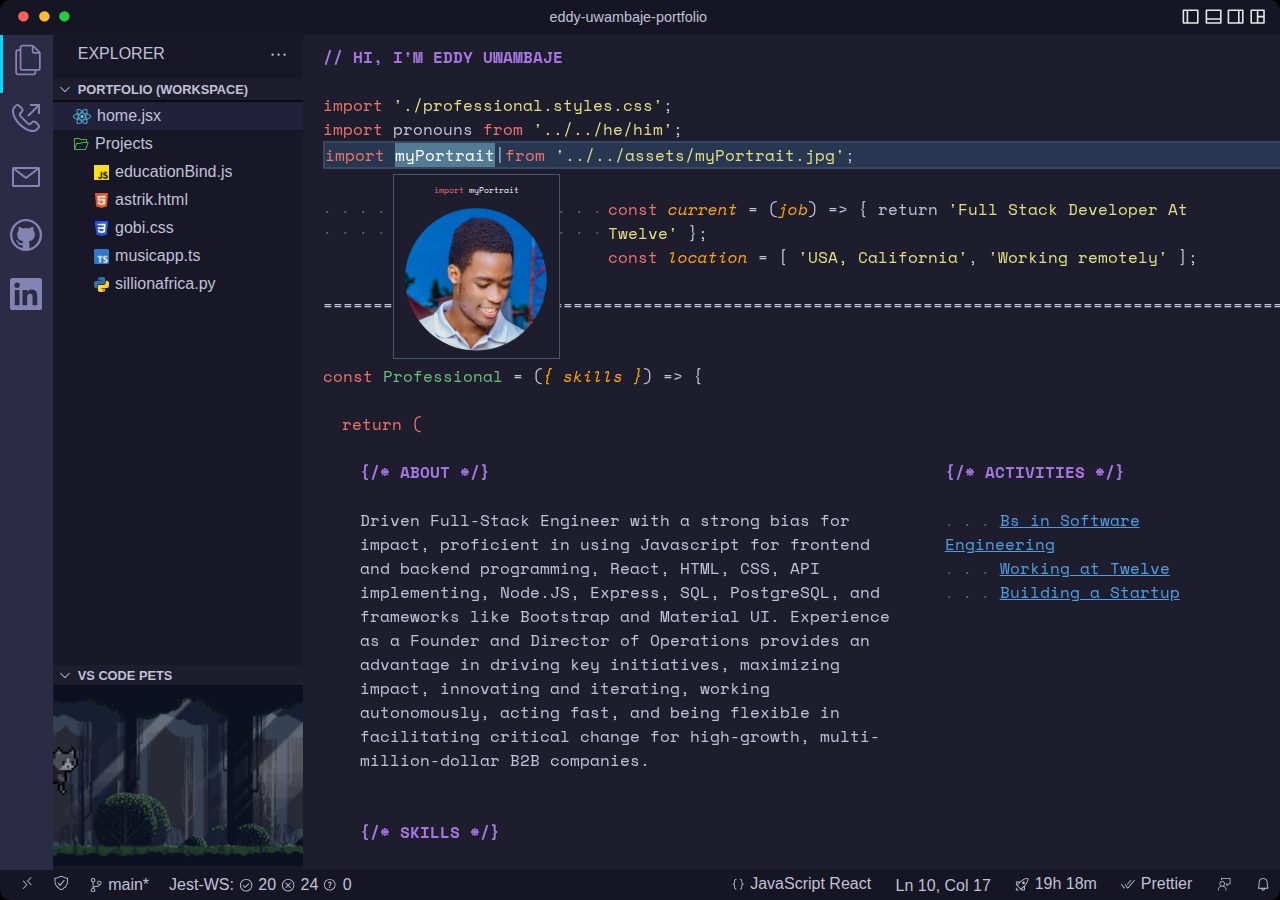
<file: index.html>
<!DOCTYPE html>
<html lang="en">

<head>
  <!-- Metadata for the HTML document -->
  <meta charset="utf-8"> <!-- Sets the character encoding to UTF-8 -->
  <link rel="icon" href="./static/images/favicon.ico"> <!-- Links to the favicon that appears in the browser tab -->
  <meta name="viewport" content="width=device-width,initial-scale=1"> <!-- Sets the viewport for responsive design -->
  <meta name="theme-color" content="#000000"> <!-- Sets the theme color for the browser -->

  <!-- Title of the webpage, displayed in the browser tab -->
  <title>Eddy UWAMBAJE</title>

  <!-- Link to external stylesheet for custom styles -->
  <link href="./static/css/styles.css" rel="stylesheet">
</head>

<body>
  <!-- Root container where the React app will render -->
  <div id="root">
    <!-- Simulated browser window UI -->
    <div class="browser">
      <div class="browser-window">
        <!-- Header section of the simulated browser window -->
        <div class="browser-options">
          <!-- Close button -->
        <span class="close-button"><svg stroke="currentColor" fill="currentColor"
            stroke-width="0" viewBox="0 0 16 16" height="1em" width="1em" xmlns="http://www.w3.org/2000/svg">
            <path
              d="M8 4c.367 0 .721.048 1.063.145a3.943 3.943 0 0 1 1.762 1.031 3.944 3.944 0 0 1 1.03 1.762c.097.34.145.695.145 1.062 0 .367-.048.721-.145 1.063a3.94 3.94 0 0 1-1.03 1.765 4.017 4.017 0 0 1-1.762 1.031C8.72 11.953 8.367 12 8 12s-.721-.047-1.063-.14a4.056 4.056 0 0 1-1.765-1.032A4.055 4.055 0 0 1 4.14 9.062 3.992 3.992 0 0 1 4 8c0-.367.047-.721.14-1.063a4.02 4.02 0 0 1 .407-.953A4.089 4.089 0 0 1 5.98 4.546a3.94 3.94 0 0 1 .957-.401A3.89 3.89 0 0 1 8 4z">
            </path>
          </svg></span><span class="minimize-button"><svg stroke="currentColor" fill="currentColor" stroke-width="0"
            viewBox="0 0 16 16" height="1em" width="1em" xmlns="http://www.w3.org/2000/svg">
            <path
              d="M8 4c.367 0 .721.048 1.063.145a3.943 3.943 0 0 1 1.762 1.031 3.944 3.944 0 0 1 1.03 1.762c.097.34.145.695.145 1.062 0 .367-.048.721-.145 1.063a3.94 3.94 0 0 1-1.03 1.765 4.017 4.017 0 0 1-1.762 1.031C8.72 11.953 8.367 12 8 12s-.721-.047-1.063-.14a4.056 4.056 0 0 1-1.765-1.032A4.055 4.055 0 0 1 4.14 9.062 3.992 3.992 0 0 1 4 8c0-.367.047-.721.14-1.063a4.02 4.02 0 0 1 .407-.953A4.089 4.089 0 0 1 5.98 4.546a3.94 3.94 0 0 1 .957-.401A3.89 3.89 0 0 1 8 4z">
            </path>
          </svg></span><span class="maximize-button"><svg stroke="currentColor" fill="currentColor" stroke-width="0"
            viewBox="0 0 16 16" height="1em" width="1em" xmlns="http://www.w3.org/2000/svg">
            <path
              d="M8 4c.367 0 .721.048 1.063.145a3.943 3.943 0 0 1 1.762 1.031 3.944 3.944 0 0 1 1.03 1.762c.097.34.145.695.145 1.062 0 .367-.048.721-.145 1.063a3.94 3.94 0 0 1-1.03 1.765 4.017 4.017 0 0 1-1.762 1.031C8.72 11.953 8.367 12 8 12s-.721-.047-1.063-.14a4.056 4.056 0 0 1-1.765-1.032A4.055 4.055 0 0 1 4.14 9.062 3.992 3.992 0 0 1 4 8c0-.367.047-.721.14-1.063a4.02 4.02 0 0 1 .407-.953A4.089 4.089 0 0 1 5.98 4.546a3.94 3.94 0 0 1 .957-.401A3.89 3.89 0 0 1 8 4z">
            </path>
          </svg></span></div>
      <!-- File name and links for navigation -->
      <div class="file-name"><a href="./">eddy-uwambaje-portfolio </a></div>

      <!-- Browser menu with links to different sections of the portfolio -->
      <div class="file-name-menu"><a aria-current="page" class="active" href="./">
          <div class="browser-menu"><span class="purple"> <img src="./static/images/html.png" height="15px"
                width="15px" /></span>
            <p class="linkActive">home.html</p>
          </div>
        </a><a class="" href="./projects.html">
          <div class="browser-menu"><span class="green"><svg stroke="currentColor" fill="currentColor" stroke-width="0"
                viewBox="0 0 16 16" height="1em" width="1em" xmlns="http://www.w3.org/2000/svg">
                <path
                  d="M1.5 14h11l.48-.37 2.63-7-.48-.63H14V3.5l-.5-.5H7.71l-.86-.85L6.5 2h-5l-.5.5v11l.5.5zM2 3h4.29l.86.85.35.15H13v2H8.5l-.35.15-.86.85H3.5l-.47.34-1 3.08L2 3zm10.13 10H2.19l1.67-5H7.5l.35-.15.86-.85h5.79l-2.37 6z">
                </path>
              </svg></span>
            <p>Projects</p>
          </div>
        </a></div>
      <div class="panel-options"><span class="panel-icon"><svg stroke="currentColor" fill="currentColor"
            stroke-width="0" viewBox="0 0 24 24" height="1em" width="1em" xmlns="http://www.w3.org/2000/svg">
            <g>
              <path fill="none" d="M0 0h24v24H0z"></path>
              <path fill-rule="nonzero"
                d="M21 3a1 1 0 0 1 1 1v16a1 1 0 0 1-1 1H3a1 1 0 0 1-1-1V4a1 1 0 0 1 1-1h18zM7 5H4v14h3V5zm13 0H9v14h11V5z">
              </path>
            </g>
          </svg></span><span class="panel-icon"><svg stroke="currentColor" fill="currentColor" stroke-width="0"
            viewBox="0 0 24 24" height="1em" width="1em" xmlns="http://www.w3.org/2000/svg">
            <g>
              <path fill="none" d="M0 0h24v24H0z"></path>
              <path fill-rule="nonzero"
                d="M21 3a1 1 0 0 1 1 1v16a1 1 0 0 1-1 1H3a1 1 0 0 1-1-1V4a1 1 0 0 1 1-1h18zM4 16v3h16v-3H4zm0-2h16V5H4v9z">
              </path>
            </g>
          </svg></span><span class="panel-icon"><svg stroke="currentColor" fill="currentColor" stroke-width="0"
            viewBox="0 0 24 24" height="1em" width="1em" xmlns="http://www.w3.org/2000/svg">
            <g>
              <path fill="none" d="M0 0h24v24H0z"></path>
              <path fill-rule="nonzero"
                d="M21 3a1 1 0 0 1 1 1v16a1 1 0 0 1-1 1H3a1 1 0 0 1-1-1V4a1 1 0 0 1 1-1h18zm-6 2H4v14h11V5zm5 0h-3v14h3V5z">
              </path>
            </g>
          </svg></span><span class="panel-icon"><svg stroke="currentColor" fill="currentColor" stroke-width="0"
            viewBox="0 0 24 24" height="1em" width="1em" xmlns="http://www.w3.org/2000/svg">
            <g>
              <path fill="none" d="M0 0h24v24H0z"></path>
              <path fill-rule="nonzero"
                d="M21 20a1 1 0 0 1-1 1H4a1 1 0 0 1-1-1V4a1 1 0 0 1 1-1h16a1 1 0 0 1 1 1v16zM11 5H5v14h6V5zm8 8h-6v6h6v-6zm0-8h-6v6h6V5z">
              </path>
            </g>
          </svg></span></div>
    </div>
    <!-- Main content area (projects, info, etc.) -->
    <div class="app">
      <div class="iconbar">
        <a href="./static/resume.pdf" class="icon-button" style="border-left: 3px solid #00d8ff" download>
          <span>
            <svg stroke="currentColor" fill="currentColor" stroke-width="0" viewBox="0 0 16 16" height="1em"
              width="1em">
              <path
                d="M13.968 3.76l-2.976-2.96c-0.256-0.256-0.576-0.385-0.928-0.385l-4.895-0.016c0 0 0 0 0 0-0.352 0-0.689 0.144-0.944 0.385-0.239 0.256-0.385 0.592-0.385 0.944v0.88h-0.88c-0.352 0-0.688 0.144-0.944 0.385s-0.385 0.576-0.385 0.944v10.352c0 0.736 0.592 1.327 1.327 1.327h7.872c0.736 0 1.327-0.592 1.327-1.327v-0.88h0.88c0.736 0 1.327-0.592 1.327-1.327v-7.377c-0.016-0.352-0.144-0.689-0.399-0.944zM10.752 1.76l2.24 2.24h-2.016c-0.112 0-0.225-0.096-0.225-0.224v-2.016zM11.296 14.272c0 0.256-0.208 0.464-0.464 0.464h-7.856c-0.256 0-0.464-0.208-0.464-0.464v-10.352c0-0.128 0.048-0.239 0.144-0.32 0.081-0.096 0.208-0.144 0.32-0.144h0.88v8.608c0 0.736 0.592 1.327 1.327 1.327h6.129v0.88zM13.040 12.544h-7.872c-0.256 0-0.464-0.208-0.464-0.464v-10.352c0-0.128 0.048-0.239 0.144-0.336 0.079-0.081 0.208-0.128 0.32-0.128 0 0 0 0 0 0l4.72 0.016v2.528c0 0.592 0.48 1.072 1.072 1.072h2.528v7.2c0.016 0.256-0.192 0.464-0.448 0.464z">
              </path>
            </svg>
          </span>
        </a>
        <a href="tel:+250785850860" target="_blank" rel="noreferrer" class="icon-button">
          <span>
            <svg stroke="currentColor" fill="currentColor" stroke-width="0" viewBox="0 0 16 16" height="1em" width="1em"
              xmlns="http://www.w3.org/2000/svg">
              <path
                d="M8.648 6.648L13.29 2H10V1h5v5h-1V2.71L9.352 7.353l-.704-.704zm3.305 2.563a1.567 1.567 0 0 1 1.102.453c.11.11.232.224.367.344l.43.383c.15.135.291.276.421.421.13.146.253.295.368.446.114.15.2.312.257.484.058.172.092.344.102.516a1.568 1.568 0 0 1-.453 1.101c-.266.266-.505.5-.719.704a4.006 4.006 0 0 1-.664.515c-.23.14-.487.245-.773.313a4.696 4.696 0 0 1-1.008.109 6.157 6.157 0 0 1-1.75-.266A9.819 9.819 0 0 1 7.843 14a12.445 12.445 0 0 1-1.741-1.117 15.329 15.329 0 0 1-1.61-1.414c-.505-.51-.974-1.05-1.406-1.617a11.64 11.64 0 0 1-1.102-1.735 10.38 10.38 0 0 1-.718-1.773A6.005 6.005 0 0 1 1 4.625c0-.396.034-.734.102-1.016a2.63 2.63 0 0 1 .312-.765c.14-.23.313-.45.516-.664.203-.214.44-.456.71-.727A1.567 1.567 0 0 1 3.743 1c.26 0 .51.07.75.21.24.142.472.313.696.517.223.203.43.416.617.64.187.224.364.417.53.578a1.567 1.567 0 0 1 .453 1.102 1.4 1.4 0 0 1-.1.547 1.824 1.824 0 0 1-.25.43 2.983 2.983 0 0 1-.329.351c-.12.11-.229.214-.328.313a3.128 3.128 0 0 0-.258.289.46.46 0 0 0-.101.312c0 .063.047.162.14.297a5.3 5.3 0 0 0 .391.484 24.386 24.386 0 0 0 1.211 1.266c.234.23.461.45.68.664.218.214.43.417.633.61.203.192.375.356.515.492.14.135.25.24.328.312a.534.534 0 0 0 .696.063c.093-.068.19-.152.289-.25.099-.1.2-.209.304-.329.104-.12.224-.229.36-.328.135-.099.278-.185.43-.258a1.21 1.21 0 0 1 .554-.101zM11.383 14c.318 0 .583-.029.797-.086a1.93 1.93 0 0 0 .586-.266c.177-.12.343-.26.5-.421.156-.162.346-.352.57-.57.11-.11.164-.24.164-.391 0-.068-.042-.164-.125-.29a6.122 6.122 0 0 0-.313-.421 5.01 5.01 0 0 0-.43-.47c-.16-.155-.317-.299-.468-.429a4.322 4.322 0 0 0-.414-.32c-.125-.083-.224-.125-.297-.125a.545.545 0 0 0-.312.101 1.801 1.801 0 0 0-.29.25c-.093.1-.195.209-.304.329-.11.12-.23.229-.36.328-.13.099-.273.185-.43.258a1.208 1.208 0 0 1-.546.101 1.527 1.527 0 0 1-1.102-.46L4.883 7.39a1.537 1.537 0 0 1-.336-.5 1.655 1.655 0 0 1-.125-.602c0-.203.034-.383.101-.539.068-.156.151-.302.25-.438.1-.135.209-.252.329-.351.12-.099.229-.203.328-.313.099-.109.185-.205.258-.289a.429.429 0 0 0 .101-.312c0-.068-.042-.164-.125-.29a5.085 5.085 0 0 0-.312-.413 6.791 6.791 0 0 0-.43-.469 6.787 6.787 0 0 0-.469-.43 5.674 5.674 0 0 0-.422-.32c-.13-.089-.226-.13-.289-.125a.542.542 0 0 0-.398.164 65.24 65.24 0 0 1-.57.563 3.073 3.073 0 0 0-.422.5 1.9 1.9 0 0 0-.258.586A3.377 3.377 0 0 0 2 4.601c0 .5.08 1.015.242 1.546a9.12 9.12 0 0 0 .672 1.61c.287.541.63 1.068 1.031 1.578.401.51.831.997 1.29 1.46a13.205 13.205 0 0 0 3.046 2.298 8.37 8.37 0 0 0 1.586.664 5.526 5.526 0 0 0 1.516.242z">
              </path>
            </svg>
          </span>
        </a>
        <a href="mailto:uwambajeddy@gmail.com?subject=Portfolio%20Contact&amp;body=Write%20your%20message%20here%20%3A)"
          target="_blank" rel="noreferrer" class="icon-button"><span><svg stroke="currentColor" fill="currentColor"
              stroke-width="0" viewBox="0 0 16 16" height="1em" width="1em" xmlns="http://www.w3.org/2000/svg">
              <path fill-rule="evenodd" clip-rule="evenodd"
                d="M1 3.5l.5-.5h13l.5.5v9l-.5.5h-13l-.5-.5v-9zm1 1.035V12h12V4.536L8.31 8.9H7.7L2 4.535zM13.03 4H2.97L8 7.869 13.03 4z">
              </path>
            </svg></span></a><a href="https://github.com/uwambajeddy" target="_blank" rel="noreferrer"
          class="icon-button"><span><svg stroke="currentColor" fill="currentColor" stroke-width="0" viewBox="0 0 24 24"
              height="1em" width="1em" xmlns="http://www.w3.org/2000/svg">
              <path
                d="M12 0a12 12 0 1 0 0 24 12 12 0 0 0 0-24zm3.163 21.783h-.093a.513.513 0 0 1-.382-.14.513.513 0 0 1-.14-.372v-1.406c.006-.467.01-.94.01-1.416a3.693 3.693 0 0 0-.151-1.028 1.832 1.832 0 0 0-.542-.875 8.014 8.014 0 0 0 2.038-.471 4.051 4.051 0 0 0 1.466-.964c.407-.427.71-.943.885-1.506a6.77 6.77 0 0 0 .3-2.13 4.138 4.138 0 0 0-.26-1.476 3.892 3.892 0 0 0-.795-1.284 2.81 2.81 0 0 0 .162-.582c.033-.2.05-.402.05-.604 0-.26-.03-.52-.09-.773a5.309 5.309 0 0 0-.221-.763.293.293 0 0 0-.111-.02h-.11c-.23.002-.456.04-.674.111a5.34 5.34 0 0 0-.703.26 6.503 6.503 0 0 0-.661.343c-.215.127-.405.249-.573.362a9.578 9.578 0 0 0-5.143 0 13.507 13.507 0 0 0-.572-.362 6.022 6.022 0 0 0-.672-.342 4.516 4.516 0 0 0-.705-.261 2.203 2.203 0 0 0-.662-.111h-.11a.29.29 0 0 0-.11.02 5.844 5.844 0 0 0-.23.763c-.054.254-.08.513-.081.773 0 .202.017.404.051.604.033.199.086.394.16.582A3.888 3.888 0 0 0 5.702 10a4.142 4.142 0 0 0-.263 1.476 6.871 6.871 0 0 0 .292 2.12c.181.563.483 1.08.884 1.516.415.422.915.75 1.466.964.653.25 1.337.41 2.033.476a1.828 1.828 0 0 0-.452.633 2.99 2.99 0 0 0-.2.744 2.754 2.754 0 0 1-1.175.27 1.788 1.788 0 0 1-1.065-.3 2.904 2.904 0 0 1-.752-.824 3.1 3.1 0 0 0-.292-.382 2.693 2.693 0 0 0-.372-.343 1.841 1.841 0 0 0-.432-.24 1.2 1.2 0 0 0-.481-.101c-.04.001-.08.005-.12.01a.649.649 0 0 0-.162.02.408.408 0 0 0-.13.06.116.116 0 0 0-.06.1.33.33 0 0 0 .14.242c.093.074.17.131.232.171l.03.021c.133.103.261.214.382.333.112.098.213.209.3.33.09.119.168.246.231.381.073.134.15.288.231.463.188.474.522.875.954 1.145.453.243.961.364 1.476.351.174 0 .349-.01.522-.03.172-.028.343-.057.515-.091v1.743a.5.5 0 0 1-.533.521h-.062a10.286 10.286 0 1 1 6.324 0v.005z">
              </path>
            </svg></span></a><a href="https://www.linkedin.com/in/eddy-uwambaje-920a27228/" target="_blank"
          rel="noreferrer" class="icon-button"><span class="si"><svg stroke="currentColor" fill="currentColor"
              stroke-width="0" role="img" viewBox="0 0 24 24" height="1em" width="1em"
              xmlns="http://www.w3.org/2000/svg">
              <title></title>
              <path
                d="M20.447 20.452h-3.554v-5.569c0-1.328-.027-3.037-1.852-3.037-1.853 0-2.136 1.445-2.136 2.939v5.667H9.351V9h3.414v1.561h.046c.477-.9 1.637-1.85 3.37-1.85 3.601 0 4.267 2.37 4.267 5.455v6.286zM5.337 7.433c-1.144 0-2.063-.926-2.063-2.065 0-1.138.92-2.063 2.063-2.063 1.14 0 2.064.925 2.064 2.063 0 1.139-.925 2.065-2.064 2.065zm1.782 13.019H3.555V9h3.564v11.452zM22.225 0H1.771C.792 0 0 .774 0 1.729v20.542C0 23.227.792 24 1.771 24h20.451C23.2 24 24 23.227 24 22.271V1.729C24 .774 23.2 0 22.222 0h.003z">
              </path>
            </svg></span></a><a class="icon-button menu"><span><svg stroke="currentColor" fill="currentColor"
              stroke-width="0" viewBox="0 0 16 16" height="1em" width="1em" xmlns="http://www.w3.org/2000/svg">
              <path d="M16 5H0V4h16v1zm0 8H0v-1h16v1zm0-4.008H0V8h16v.992z"></path>
            </svg></span></a></div>
      <div class="icon-bar-navigation">
        <div class="show-menu"><a class="linkActive" href="./"><button>/* HOME */</button></a><a aria-current="page" 
            href="./projects.html"><button c>/* PROJECTS */</button></a></div>
      </div>
      <!-- Explorer section simulating a file explorer (like in VS Code) -->
      <div class="explorer">
        <div class="header">
          <p>EXPLORER</p><span><svg stroke="currentColor" fill="currentColor" stroke-width="0" viewBox="0 0 16 16"
              height="1em" width="1em" xmlns="http://www.w3.org/2000/svg">
              <path
                d="M4 8a1 1 0 1 1-2 0 1 1 0 0 1 2 0zm5 0a1 1 0 1 1-2 0 1 1 0 0 1 2 0zm5 0a1 1 0 1 1-2 0 1 1 0 0 1 2 0z">
              </path>
            </svg></span>
        </div>
        <!-- Files section listing different files and projects -->
        <div class="files">
          <div class="top">
            <div class="divider shadow"><span><svg stroke="currentColor" fill="currentColor" stroke-width="0"
                  viewBox="0 0 16 16" height="1em" width="1em" xmlns="http://www.w3.org/2000/svg">
                  <path fill-rule="evenodd" clip-rule="evenodd"
                    d="M7.976 10.072l4.357-4.357.62.618L8.284 11h-.618L3 6.333l.619-.618 4.357 4.357z"></path>
                </svg></span>
              <p>PORTFOLIO (WORKSPACE)</p>
            </div>
            <div data-simplebar="init" class="links">
              <div class="simplebar-wrapper" style="margin: 0px;">
                <div class="simplebar-height-auto-observer-wrapper">
                  <div class="simplebar-height-auto-observer"></div>
                </div>
                <div class="simplebar-mask">
                  <div class="simplebar-offset" style="right: 0px; bottom: 0px;">
                    <div class="simplebar-content-wrapper" tabindex="0" role="region" aria-label="scrollable content"
                      style="height: 100%; overflow: hidden;">
                      <div class="simplebar-content" style="padding: 0px;"><a aria-current="page" class="active"
                          href="./">
                          <div class="folder home linkActive">
                            <span class="purple"><img src="./static/images/jsx.png" height="15px" width="18px" /></span>
                            <p>home.jsx</p>
                          </div>
                        </a><a class="" href="./projects.html">
                          <div class="folder"><span class="green"><svg stroke="currentColor" fill="currentColor"
                                stroke-width="0" viewBox="0 0 16 16" height="1em" width="1em"
                                xmlns="http://www.w3.org/2000/svg">
                                <path
                                  d="M1.5 14h11l.48-.37 2.63-7-.48-.63H14V3.5l-.5-.5H7.71l-.86-.85L6.5 2h-5l-.5.5v11l.5.5zM2 3h4.29l.86.85.35.15H13v2H8.5l-.35.15-.86.85H3.5l-.47.34-1 3.08L2 3zm10.13 10H2.19l1.67-5H7.5l.35-.15.86-.85h5.79l-2.37 6z">
                                </path>
                              </svg></span>
                            <p>Projects</p>
                          </div>
                        </a>
                        <div class="projects">
                          <a class="" href="./projects.html#ebind">
                            <div class="folder">
                              <span class="purple"><img src="./static/images/js.png" height="15px"
                                  width="15px" /></span>
                              </svg></span>
                              <p>educationBind.js</p>
                            </div>
                          </a>
                          <a class="" href="./projects.html#astrik">
                            <div class="folder"><span class="purple"><img src="./static/images/html.png" height="15px"
                                  width="15px" /></span>
                              </svg></span>
                              <p>astrik.html</p>
                            </div>
                          </a>
                          <a class="" href="./projects.html#gobi">
                            <div class="folder"><span class="purple"><img src="./static/images/css.png" height="15px"
                                  width="15px" /></span>
                              </svg></span>
                              <p>gobi.css</p>
                            </div>
                          </a>
                          <a class="" href="./projects.html#music">
                            <div class="folder"><span class="purple"><img src="./static/images/ts.png" height="15px"
                                  width="15px" /></span>
                              </svg></span>
                              <p>musicapp.ts</p>
                            </div>
                          </a>
                          <a class="" href="./projects.html#sillion">
                            <div class="folder"><span class="purple"><img src="./static/images/py.png" height="15px"
                                  width="15px" /></span>
                              </svg></span>
                              <p>sillionafrica.py</p>
                            </div>
                          </a>
                        </div>
                      </div>
                    </div>
                  </div>
                </div>
                <div class="simplebar-placeholder" style="width: 250px; height: 479px;"></div>
              </div>
              <div class="simplebar-track simplebar-horizontal" style="visibility: hidden;">
                <div class="simplebar-scrollbar" style="width: 0px; display: none;"></div>
              </div>
              <div class="simplebar-track simplebar-vertical" style="visibility: hidden;">
                <div class="simplebar-scrollbar" style="height: 0px; display: none;"></div>
              </div>
            </div>
          </div>
          <div class="bottom"><a href="https://marketplace.visualstudio.com/items?itemName=tonybaloney.vscode-pets"
              target="_blank" rel="noreferrer">
              <div class="divider"><span><svg stroke="currentColor" fill="currentColor" stroke-width="0"
                    viewBox="0 0 16 16" height="1em" width="1em" xmlns="http://www.w3.org/2000/svg">
                    <path fill-rule="evenodd" clip-rule="evenodd"
                      d="M7.976 10.072l4.357-4.357.62.618L8.284 11h-.618L3 6.333l.619-.618 4.357 4.357z"></path>
                  </svg></span>
                <p>VS CODE PETS</p>
              </div>
            </a><a href="https://marketplace.visualstudio.com/items?itemName=tonybaloney.vscode-pets" target="_blank"
              rel="noreferrer"><img src="./static/images/vspets.png"
                alt="Screenshot of a VSCodePets cat climbing in a forest"></a></div>
        </div>
      </div>
      <div data-simplebar="init" class="about-container simplebar-scrollable-y">
        <div class="simplebar-wrapper" style="margin: -10.2188px -20.4531px;">
          <div class="simplebar-height-auto-observer-wrapper">
            <div class="simplebar-height-auto-observer"></div>
          </div>
          <div class="simplebar-mask">
            <div class="simplebar-offset" style="right: 0px; bottom: 0px;">
              <div class="simplebar-content-wrapper" tabindex="0" role="region" aria-label="scrollable content"
                style="height: 100%; overflow: hidden scroll;">
                <div class="simplebar-content" style="padding: 10.2188px 20.4531px;">
                  <p class="comment intro">// HI, I'M EDDY UWAMBAJE</p><br>
                  <p><span class="code">import</span> <span class="style">'./professional.styles.css'</span>;</p>
                  <p><span class="code">import</span> pronouns <span class="code">from</span> <span
                      class="style">'../../he/him'</span>;</p>
                  <p class="active-line"><span class="code">import</span> <mark class="highlight">myPortrait</mark><span
                      class="blinking-cursor">|</span><span class="code">from</span> <span
                      class="style">'../../assets/myPortrait.jpg'</span>;</p>
                  <div class="position-container">
                    <div class="code-popup">
                      <p class="portrait-message"><span class="code">import</span> myPortrait</p><img
                        src="./static/images/headshot.png" alt="Headshot" class="img-popup">
                    </div>
                    <div class="background-container">
                      <div class="background-text-container">
                        <div class="background-text left">
                          <div class="back-symbols dots">. . . . . . . . . . . . . . . . . . . . . . . . . . . . . . . .
                            . . . . . .
                            . .</div>
                          <div class="back-symbols dots">. . . . . . . . . . . . . . . . . . . . . . . . . . . . . . . .
                            . . . . . .
                            . .</div>
                        </div>
                        <div class="background-text">
                          <p class="code-message"><span class="code">const</span> <span class="variable">current</span>
                            = (<span class="variable">job</span>) =&gt; { return <span class="style">'Full Stack
                              Developer At Twelve'</span> };</p>
                          <p class="code-message"><span class="code">const</span> <span class="variable">location</span>
                            = [ <span class="style">'USA, California'</span>, <span class="style">'Working
                              remotely'</span> ];</p>
                        </div>
                      </div>
                      <div class="back-symbols">
                        ==========================================================================================================================================================================================================
                      </div>
                    </div>
                  </div>
                  <p><span class="code">const</span> <span class="identifier">Professional</span> = (<span
                      class="variable">{
                      skills }</span>) =&gt; {</p><br>
                  <div class="nested">
                    <p><span class="code">return (</span></p><br>
                    <div class="nested">
                      <div class="about-activities-container">
                        <div class="about-activities-left">
                          <h1 class="comment">{/* ABOUT */}</h1><br>
                          <p>Driven Full-Stack Engineer with a strong bias for impact, proficient in using Javascript
                            for frontend
                            and backend programming, React, HTML, CSS, API implementing, Node.JS, Express, SQL,
                            PostgreSQL, and
                            frameworks like Bootstrap and Material UI. Experience as a Founder and Director of
                            Operations provides an
                            advantage in driving key initiatives, maximizing impact, innovating and iterating, working
                            autonomously,
                            acting fast, and being flexible in facilitating critical change for high-growth,
                            multi-million-dollar B2B
                            companies.</p>
                        </div>
                        <div class="about-activities">
                          <h1 class="comment">{/* ACTIVITIES */}</h1><br>
                          <p><span class="background dots">. . .</span> <span class="link"><a
                                href="https://www.alueducation.com" target="_blank" rel="noreferrer">Bs in Software
                                Engineering</a></span></p>

                          <p><span class="background dots">. . .</span> <span class="link"><a
                                href="https://www.usetwelve.com" target="_blank" rel="noreferrer">Working at
                                Twelve</a></span>
                          </p>
                          <p><span class="background dots">. . .</span> <span class="link"><a href="http://www.gobi.rw"
                                target="_blank" rel="noreferrer">Building a Startup</a></span></p>
                        </div>
                      </div><br><br>
                      <h1 class="comment">{/* SKILLS */}</h1><br>
                      <p>{</p><br>
                      <div class="nested skills">
                        <p><span class="code">frontend</span>: [<br>
                          <div class="nested">HTML, CSS, Sass, Styled Components, Javascript, React, Redux, jQuery</div>
                          ];<br>
                        </p><br>
                        <p><span class="code">backend</span>: [<br>
                          <div class="nested">Node.js, Express, RESTful APIs, SQL, PostgreSQL</div>];<br>
                        </p><br>
                        <p><span class="code">tools</span>: [<br>
                          <div class="nested">Mocha, Chai, Jest, Knex, Git, GitHub, Heroku, Vercel, Netlify, Firebase,
                            Node Package
                            Manager, Yarn, Visual Studio Code, Figma, Photoshop, Atlassian (Confluence, Jira,
                            Trello),, Slack</div>];<br>
                        </p><br>
                        <p><span class="code">additionalSkills</span>: [<br>
                          <div class="nested">Project and Product Management,
                            and
                            Integrations, Product Analytics, User
                            Feedback
                            Collection and Analysis, Design Systems, UI and UX Design, Roadmap Planning, Customer and
                            Community
                            Support, and Open Source Contributions.</div>];<br>
                        </p><br>
                      </div>
                      <p>}</p><br>
                    </div>
                    <p><span class="code">)</span></p><br>
                  </div>
                  <p>}</p><br>
                  <p><span class="code">export default</span> <span class="identifier">Professional;</span></p>
                </div>
              </div>
            </div>
          </div>
          <div class="simplebar-placeholder" style="width: 724px; height: 1850px;"></div>
        </div>
        <div class="simplebar-track simplebar-horizontal" style="visibility: hidden;">
          <div class="simplebar-scrollbar" style="width: 0px; display: none;"></div>
        </div>
        <div class="simplebar-track simplebar-vertical" style="visibility: visible;">
          <div class="simplebar-scrollbar"
            style="height: 450px; transform: translate3d(0px, 0px, 0px); display: block;">
          </div>
        </div> <!-- Closing project preview container -->
      </div>
    </div><!-- End of explorer section -->

    <!-- Status bar section -->
    <div class="status-bar">
      <div class="status-left">
        <div class="block"><span><svg stroke="currentColor" fill="currentColor" stroke-width="0" viewBox="0 0 16 16"
              height="1em" width="1em" xmlns="http://www.w3.org/2000/svg">
              <path fill-rule="evenodd" clip-rule="evenodd"
                d="M12.904 9.57L8.928 5.596l3.976-3.976-.619-.62L8 5.286v.619l4.285 4.285.62-.618zM3 5.62l4.072 4.07L3 13.763l.619.618L8 10v-.619L3.619 5 3 5.619z">
              </path>
            </svg></span></div>
        <div class="block"><span><svg stroke="currentColor" fill="currentColor" stroke-width="0" viewBox="0 0 16 16"
              height="1em" width="1em" xmlns="http://www.w3.org/2000/svg">
              <path
                d="M8.069 0c.262 0 .52.017.76.057a4.1 4.1 0 0 1 .697.154c.228.069.451.155.674.263.217.103.44.229.663.366.377.24.748.434 1.126.589a7.537 7.537 0 0 0 2.331.525c.406.029.823.046 1.257.046v4c0 .76-.097 1.48-.291 2.166a8.996 8.996 0 0 1-.789 1.943 10.312 10.312 0 0 1-1.188 1.725 15.091 15.091 0 0 1-1.492 1.532 17.57 17.57 0 0 1-1.703 1.325c-.594.412-1.194.795-1.794 1.143l-.24.143-.24-.143a27.093 27.093 0 0 1-1.806-1.143 15.58 15.58 0 0 1-1.703-1.325 15.082 15.082 0 0 1-1.491-1.532 10.947 10.947 0 0 1-1.194-1.725 9.753 9.753 0 0 1-.789-1.943A7.897 7.897 0 0 1 .571 6V2c.435 0 .852-.017 1.258-.046a8.16 8.16 0 0 0 1.188-.171c.383-.086.766-.2 1.143-.354A6.563 6.563 0 0 0 5.28.846C5.72.56 6.166.349 6.606.21A4.79 4.79 0 0 1 8.069 0zm6.502 2.983a9.566 9.566 0 0 1-2.234-.377 7.96 7.96 0 0 1-2.046-.943A4.263 4.263 0 0 0 9.23 1.16 3.885 3.885 0 0 0 8.074.994a3.99 3.99 0 0 0-1.165.166 3.946 3.946 0 0 0-1.058.503A7.926 7.926 0 0 1 3.8 2.61c-.709.206-1.451.332-2.229.378v3.017c0 .663.086 1.297.258 1.908a8.58 8.58 0 0 0 .72 1.743 9.604 9.604 0 0 0 1.08 1.572c.417.491.862.948 1.342 1.382.48.435.983.835 1.509 1.206.531.372 1.063.709 1.594 1.017a22.397 22.397 0 0 0 1.589-1.017 15.389 15.389 0 0 0 1.514-1.206c.48-.434.926-.891 1.343-1.382a9.596 9.596 0 0 0 1.08-1.572 8.258 8.258 0 0 0 .709-1.743 6.814 6.814 0 0 0 .262-1.908V2.983z">
              </path>
              <path fill-rule="evenodd" clip-rule="evenodd"
                d="M11.797 4.709l-.44-.378-.406.035-4.36 5.148-1.485-2.12-.4-.068-.463.331-.069.4 1.909 2.726.217.12.457.028.234-.102 4.835-5.715-.029-.405z">
              </path>
            </svg></span></div>
        <div class="block"><a href="https://www.gitkraken.com/gitlens" target="_blank" rel="noreferrer"
            class="extension"><span><svg stroke="currentColor" fill="currentColor" stroke-width="0" viewBox="0 0 24 24"
                height="1em" width="1em" xmlns="http://www.w3.org/2000/svg">
                <path
                  d="M21.007 8.222A3.738 3.738 0 0 0 15.045 5.2a3.737 3.737 0 0 0 1.156 6.583 2.988 2.988 0 0 1-2.668 1.67h-2.99a4.456 4.456 0 0 0-2.989 1.165V7.4a3.737 3.737 0 1 0-1.494 0v9.117a3.776 3.776 0 1 0 1.816.099 2.99 2.99 0 0 1 2.668-1.667h2.99a4.484 4.484 0 0 0 4.223-3.039 3.736 3.736 0 0 0 3.25-3.687zM4.565 3.738a2.242 2.242 0 1 1 4.484 0 2.242 2.242 0 0 1-4.484 0zm4.484 16.441a2.242 2.242 0 1 1-4.484 0 2.242 2.242 0 0 1 4.484 0zm8.221-9.715a2.242 2.242 0 1 1 0-4.485 2.242 2.242 0 0 1 0 4.485z">
                </path>
              </svg></span>
            <p>main*</p>
          </a></div>
        <div class="block"><a href="https://jestjs.io/" target="_blank" rel="noreferrer" class="extension">
            <p>Jest-WS:</p><span><svg stroke="currentColor" fill="currentColor" stroke-width="0" viewBox="0 0 16 16"
                height="1em" width="1em" xmlns="http://www.w3.org/2000/svg">
                <path d="M6.27 10.87h.71l4.56-4.56-.71-.71-4.2 4.21-1.92-1.92L4 8.6l2.27 2.27z"></path>
                <path fill-rule="evenodd" clip-rule="evenodd"
                  d="M8.6 1c1.6.1 3.1.9 4.2 2 1.3 1.4 2 3.1 2 5.1 0 1.6-.6 3.1-1.6 4.4-1 1.2-2.4 2.1-4 2.4-1.6.3-3.2.1-4.6-.7-1.4-.8-2.5-2-3.1-3.5C.9 9.2.8 7.5 1.3 6c.5-1.6 1.4-2.9 2.8-3.8C5.4 1.3 7 .9 8.6 1zm.5 12.9c1.3-.3 2.5-1 3.4-2.1.8-1.1 1.3-2.4 1.2-3.8 0-1.6-.6-3.2-1.7-4.3-1-1-2.2-1.6-3.6-1.7-1.3-.1-2.7.2-3.8 1-1.1.8-1.9 1.9-2.3 3.3-.4 1.3-.4 2.7.2 4 .6 1.3 1.5 2.3 2.7 3 1.2.7 2.6.9 3.9.6z">
                </path>
              </svg></span>
            <p class="status-align space">20</p><span><svg stroke="currentColor" fill="currentColor" stroke-width="0"
                viewBox="0 0 16 16" height="1em" width="1em" xmlns="http://www.w3.org/2000/svg">
                <path fill-rule="evenodd" clip-rule="evenodd"
                  d="M8.6 1c1.6.1 3.1.9 4.2 2 1.3 1.4 2 3.1 2 5.1 0 1.6-.6 3.1-1.6 4.4-1 1.2-2.4 2.1-4 2.4-1.6.3-3.2.1-4.6-.7-1.4-.8-2.5-2-3.1-3.5C.9 9.2.8 7.5 1.3 6c.5-1.6 1.4-2.9 2.8-3.8C5.4 1.3 7 .9 8.6 1zm.5 12.9c1.3-.3 2.5-1 3.4-2.1.8-1.1 1.3-2.4 1.2-3.8 0-1.6-.6-3.2-1.7-4.3-1-1-2.2-1.6-3.6-1.7-1.3-.1-2.7.2-3.8 1-1.1.8-1.9 1.9-2.3 3.3-.4 1.3-.4 2.7.2 4 .6 1.3 1.5 2.3 2.7 3 1.2.7 2.6.9 3.9.6zM7.9 7.5L10.3 5l.7.7-2.4 2.5 2.4 2.5-.7.7-2.4-2.5-2.4 2.5-.7-.7 2.4-2.5-2.4-2.5.7-.7 2.4 2.5z">
                </path>
              </svg></span>
            <p class="status-align space">24</p><span><svg stroke="currentColor" fill="currentColor" stroke-width="0"
                viewBox="0 0 16 16" height="1em" width="1em" xmlns="http://www.w3.org/2000/svg">
                <path fill-rule="evenodd" clip-rule="evenodd"
                  d="M7.5 1a6.5 6.5 0 1 0 0 13 6.5 6.5 0 0 0 0-13zm0 12a5.5 5.5 0 1 1 0-11 5.5 5.5 0 0 1 0 11zm1.55-8.42a1.84 1.84 0 0 0-.61-.42A2.25 2.25 0 0 0 7.53 4a2.16 2.16 0 0 0-.88.17c-.239.1-.45.254-.62.45a1.89 1.89 0 0 0-.38.62 3 3 0 0 0-.15.72h1.23a.84.84 0 0 1 .506-.741.72.72 0 0 1 .304-.049.86.86 0 0 1 .27 0 .64.64 0 0 1 .22.14.6.6 0 0 1 .16.22.73.73 0 0 1 .06.3c0 .173-.037.343-.11.5a2.4 2.4 0 0 1-.27.46l-.35.42c-.12.13-.24.27-.35.41a2.33 2.33 0 0 0-.27.45 1.18 1.18 0 0 0-.1.5v.66H8v-.49a.94.94 0 0 1 .11-.42 3.09 3.09 0 0 1 .28-.41l.36-.44a4.29 4.29 0 0 0 .36-.48 2.59 2.59 0 0 0 .28-.55 1.91 1.91 0 0 0 .11-.64 2.18 2.18 0 0 0-.1-.67 1.52 1.52 0 0 0-.35-.55zM6.8 9.83h1.17V11H6.8V9.83z">
                </path>
              </svg> </span>
            <p>0</p>
          </a></div>
      </div>
       <!-- Status bar on the right side -->
      <div class="status-right">
        <div class="block"><a href="https://reactjs.org/" target="_blank" rel="noreferrer" class="extension"><span><svg
                stroke="currentColor" fill="currentColor" stroke-width="0" viewBox="0 0 16 16" height="1em" width="1em"
                xmlns="http://www.w3.org/2000/svg">
                <path fill-rule="evenodd" clip-rule="evenodd"
                  d="M6 2.984V2h-.09c-.313 0-.616.062-.909.185a2.33 2.33 0 0 0-.775.53 2.23 2.23 0 0 0-.493.753v.001a3.542 3.542 0 0 0-.198.83v.002a6.08 6.08 0 0 0-.024.863c.012.29.018.58.018.869 0 .203-.04.393-.117.572v.001a1.504 1.504 0 0 1-.765.787 1.376 1.376 0 0 1-.558.115H2v.984h.09c.195 0 .38.04.556.121l.001.001c.178.078.329.184.455.318l.002.002c.13.13.233.285.307.465l.001.002c.078.18.117.368.117.566 0 .29-.006.58-.018.869-.012.296-.004.585.024.87v.001c.033.283.099.558.197.824v.001c.106.273.271.524.494.753.223.23.482.407.775.53.293.123.596.185.91.185H6v-.984h-.09c-.199 0-.387-.038-.562-.115a1.613 1.613 0 0 1-.457-.32 1.659 1.659 0 0 1-.309-.467c-.074-.18-.11-.37-.11-.573 0-.228.003-.453.011-.672.008-.228.008-.45 0-.665a4.639 4.639 0 0 0-.055-.64 2.682 2.682 0 0 0-.168-.609A2.284 2.284 0 0 0 3.522 8a2.284 2.284 0 0 0 .738-.955c.08-.192.135-.393.168-.602.033-.21.051-.423.055-.64.008-.22.008-.442 0-.666-.008-.224-.012-.45-.012-.678a1.47 1.47 0 0 1 .877-1.354 1.33 1.33 0 0 1 .563-.121H6zm4 10.032V14h.09c.313 0 .616-.062.909-.185.293-.123.552-.3.775-.53.223-.23.388-.48.493-.753v-.001c.1-.266.165-.543.198-.83v-.002c.028-.28.036-.567.024-.863-.012-.29-.018-.58-.018-.869 0-.203.04-.393.117-.572v-.001a1.504 1.504 0 0 1 .765-.787c.176-.077.362-.115.558-.115H14v-.984h-.09c-.195 0-.38-.04-.556-.121l-.001-.001a1.376 1.376 0 0 1-.455-.318l-.002-.002a1.414 1.414 0 0 1-.307-.465l-.001-.002a1.405 1.405 0 0 1-.117-.566c0-.29.006-.58.018-.869a6.19 6.19 0 0 0-.024-.87v-.001a3.542 3.542 0 0 0-.197-.824v-.001a2.23 2.23 0 0 0-.494-.753 2.33 2.33 0 0 0-.775-.53 2.325 2.325 0 0 0-.91-.185H10v.984h.09c.2 0 .386.038.562.115.174.082.326.188.457.32.127.134.23.29.309.467.074.18.11.37.11.573 0 .228-.003.452-.011.672-.008.228-.008.45 0 .665.004.222.022.435.055.64.033.214.089.416.168.609a2.282 2.282 0 0 0 .738.955 2.282 2.282 0 0 0-.738.955 2.7 2.7 0 0 0-.168.602c-.033.21-.051.423-.055.64-.008.22-.008.442 0 .666.008.224.012.45.012.678a1.47 1.47 0 0 1-.42 1.035 1.466 1.466 0 0 1-.457.319 1.33 1.33 0 0 1-.563.121H10z">
                </path>
              </svg></span>
            <p>JavaScript React</p>
          </a></div>
        <div class="block">
          <p class="extension">Ln 10, Col 17</p>
        </div>
        <div class="block"><a href="https://marketplace.visualstudio.com/items?itemName=softwaredotcom.swdc-vscode"
            target="_blank" rel="noreferrer" class="extension"><span><svg stroke="currentColor" fill="currentColor"
                stroke-width="0" viewBox="0 0 16 16" height="1em" width="1em" xmlns="http://www.w3.org/2000/svg">
                <path fill-rule="evenodd" clip-rule="evenodd"
                  d="M14.491 1c-3.598.004-6.654 1.983-8.835 4H1.5l-.5.5v3l.147.354.991.991.001.009 4 4 .009.001.999.999L7.5 15h3l.5-.5v-4.154c2.019-2.178 3.996-5.233 3.992-8.846l-.501-.5zM2 6h2.643a23.828 23.828 0 0 0-2.225 2.71L2 8.294V6zm5.7 8l-.42-.423a23.59 23.59 0 0 0 2.715-2.216V14H7.7zm-1.143-1.144L3.136 9.437C4.128 8 8.379 2.355 13.978 2.016c-.326 5.612-5.987 9.853-7.421 10.84zM4 15v-1H2v-2H1v3h3zm6.748-7.667a1.5 1.5 0 1 0-2.496-1.666 1.5 1.5 0 0 0 2.495 1.666z">
                </path>
              </svg></span>
            <p>19h 18m</p>
          </a></div>
        <div class="block"><a href="https://marketplace.visualstudio.com/items?itemName=esbenp.prettier-vscode"
            target="_blank" rel="noreferrer" class="extension"><span><svg stroke="currentColor" fill="currentColor"
                stroke-width="0" viewBox="0 0 16 16" height="1em" width="1em" xmlns="http://www.w3.org/2000/svg">
                <path fill-rule="evenodd" clip-rule="evenodd"
                  d="M15.62 3.596L7.815 12.81l-.728-.033L4 8.382l.754-.53 2.744 3.907L14.917 3l.703.596z"></path>
                <path fill-rule="evenodd" clip-rule="evenodd"
                  d="M7.234 8.774l4.386-5.178L10.917 3l-4.23 4.994.547.78zm-1.55.403l.548.78-.547-.78zm-1.617 1.91l.547.78-.799.943-.728-.033L0 8.382l.754-.53 2.744 3.907.57-.672z">
                </path>
              </svg></span>
            <p>Prettier</p>
          </a></div>
        <div class="block"><span><svg stroke="currentColor" fill="currentColor" stroke-width="0" viewBox="0 0 16 16"
              height="1em" width="1em" xmlns="http://www.w3.org/2000/svg">
              <path
                d="M7.549 10.078c.46.182.88.424 1.258.725.378.3.701.65.97 1.046a4.829 4.829 0 0 1 .848 2.714V15H9.75v-.438a3.894 3.894 0 0 0-1.155-2.782 4.054 4.054 0 0 0-1.251-.84 3.898 3.898 0 0 0-1.532-.315A3.894 3.894 0 0 0 3.03 11.78a4.06 4.06 0 0 0-.84 1.251c-.206.474-.31.985-.315 1.531V15H1v-.438a4.724 4.724 0 0 1 .848-2.713 4.918 4.918 0 0 1 2.229-1.77 2.994 2.994 0 0 1-.555-.493 3.156 3.156 0 0 1-.417-.602 2.942 2.942 0 0 1-.26-.683 3.345 3.345 0 0 1-.095-.739c0-.423.08-.82.24-1.189a3.095 3.095 0 0 1 1.626-1.627 3.067 3.067 0 0 1 2.386-.007 3.095 3.095 0 0 1 1.627 1.627 3.067 3.067 0 0 1 .157 1.928c-.06.237-.148.465-.266.684a3.506 3.506 0 0 1-.417.608c-.16.187-.345.35-.554.492zM5.812 9.75c.301 0 .584-.057.848-.17a2.194 2.194 0 0 0 1.162-1.163c.119-.269.178-.554.178-.854a2.138 2.138 0 0 0-.643-1.538 2.383 2.383 0 0 0-.697-.472 2.048 2.048 0 0 0-.848-.178c-.3 0-.583.057-.847.17a2.218 2.218 0 0 0-1.17 1.17c-.113.264-.17.547-.17.848 0 .3.057.583.17.847.115.264.27.497.466.697a2.168 2.168 0 0 0 1.552.643zM15 1v7h-1.75l-2.625 2.625V8H9.75v-.875h1.75v1.388l1.388-1.388h1.237v-5.25h-8.75v1.572a7.255 7.255 0 0 0-.438.069 2.62 2.62 0 0 0-.437.123V1H15z">
              </path>
            </svg></span></div>
        <div class="block"><span><svg stroke="currentColor" fill="currentColor" stroke-width="0" viewBox="0 0 16 16"
              height="1em" width="1em" xmlns="http://www.w3.org/2000/svg">
              <path
                d="M13.377 10.573a7.63 7.63 0 0 1-.383-2.38V6.195a5.115 5.115 0 0 0-1.268-3.446 5.138 5.138 0 0 0-3.242-1.722c-.694-.072-1.4 0-2.07.227-.67.215-1.28.574-1.794 1.053a4.923 4.923 0 0 0-1.208 1.675 5.067 5.067 0 0 0-.431 2.022v2.2a7.61 7.61 0 0 1-.383 2.37L2 12.343l.479.658h3.505c0 .526.215 1.04.586 1.412.37.37.885.586 1.412.586.526 0 1.04-.215 1.411-.586s.587-.886.587-1.412h3.505l.478-.658-.586-1.77zm-4.69 3.147a.997.997 0 0 1-.705.299.997.997 0 0 1-.706-.3.997.997 0 0 1-.3-.705h1.999a.939.939 0 0 1-.287.706zm-5.515-1.71l.371-1.114a8.633 8.633 0 0 0 .443-2.691V6.004c0-.563.12-1.113.347-1.616.227-.514.55-.969.969-1.34.419-.382.91-.67 1.436-.837.538-.18 1.1-.24 1.65-.18a4.147 4.147 0 0 1 2.597 1.4 4.133 4.133 0 0 1 1.004 2.776v2.01c0 .909.144 1.818.443 2.691l.371 1.113h-9.63v-.012z">
              </path>
            </svg></span></div>
      </div>
    </div>
  </div><!-- End of browser section -->
</div><!-- End of root div -->
</body>
<script src="./static/js/script.js"></script>
</html>
</file>
<file: static/css/styles.css>
@import url(https://fonts.googleapis.com/css2?family=Space+Mono:ital,wght@0,400;0,700;1,400;1,700&amp;display=swap);
* {
  box-sizing: border-box;
  margin: 0;
  padding: 0;
}
#root {
  height: 100vh;
}
body {
  background-color: #000;
  font-family: Space Mono, monospace;
}
a,
body {
  color: #c1c1d8;
}
a {
  text-decoration: none;
}
.browser {
  display: flex;
  flex-direction: column;
  flex-flow: column;
  height: 100%;
}
.app {
  display: flex;
  flex: 1 1 auto;
  flex-direction: row;
  height: -webkit-max-content;
  height: max-content;
  min-height: 0;
  min-width: 0;
}
button,
input[type="reset"],
input[type="submit"] {
  background: none;
  border: none;
  color: inherit;
  cursor: pointer;
  font: inherit;
  outline: inherit;
  padding: 0;
}
@media (max-width: 768px) {
  .app {
    flex-direction: column;
  }
}
.browser-window {
  align-items: center;
  background-color: #151523;
  border-bottom: 1px solid #1a1a2a;
  border-radius: 10px 10px 0 0;
  display: flex;
  font-family: -apple-system, BlinkMacSystemFont, sans-serif;
  font-size: 1em;
  font-weight: 300;
  justify-content: space-between;
  padding: 0.5% 1%;
}
.browser-window .browser-options {
  font-size: 1.3em;
  line-height: 0;
}
.browser-window .browser-options .close-button {
  color: #fe6057;
  display: inline-block;
}
.browser-window .browser-options .minimize-button {
  color: #fdbc2e;
  display: inline-block;
}
.browser-window .browser-options .maximize-button {
  color: #28c840;
  display: inline-block;
}
.browser-window .file-name {
  display: inline;
  font-size: 0.9em;
}
.browser-window .file-name-menu {
  display: none;
}
.browser-window .panel-options {
  color: #e7e7e7;
  display: flex;
  font-size: 1.2em;
  gap: 3px;
  line-height: 0;
}
.browser-window .panel-options .panel-icon {
  display: inline-block;
}
.browser-window .panel-options a:hover {
  border-radius: 2px;
}
@media (max-width: 992px) {
  .browser-window {
    font-size: 1.2em;
  }
  .file-name {
    display: none !important;
  }
  .file-name-menu {
    align-items: center;
    display: flex !important;
    flex-wrap: nowrap;
    height: 100%;
    justify-content: space-evenly;
    min-height: 30px;
    min-width: 50%;
  }
  .file-name-menu .browser-menu {
    align-items: center;
    display: flex;
    height: 100%;
    justify-content: space-around;
    padding: 1% 2%;
    text-align: center;
  }
  .file-name-menu .browser-menu span {
    display: inline-block;
    line-height: 0;
    padding-right: 10%;
    text-align: center;
    vertical-align: center;
  }
  .file-name-menu .browser-menu p {
    color: #8484b3;
  }
  .file-name-menu .browser-menu .yellow {
    color: #fbc02d;
  }
  .file-name-menu .browser-menu .blue {
    color: #059be5;
  }
  .file-name-menu .browser-menu .green {
    color: #4caf50;
  }
  .file-name-menu .browser-menu .purple {
    color: #a677e0;
  }
  .file-name-menu .browser-menu .red {
    color: #ff5252;
  }
  .file-name-menu .browser-menu .linkActive {
    color: #e7e7e7;
  }
}
@media (max-width: 768px) {
  .browser-window {
    display: none !important;
  }
}
.iconbar {
  align-items: center;
  background-color: #2b2b46;
  display: flex;
  flex-basis: 70px;
  flex-direction: column;
  height: 100%;
  justify-content: flex-start;
  z-index: 100;
}
.iconbar .icon-button {
  color: #8484b3;
  font-size: 2em;
  padding: 10% 0;
  text-align: center;
  width: 100%;
}
.iconbar .icon-button:hover {
  color: #e7e7e7;
}
.iconbar .menu {
  display: none;
}
.icon-bar-navigation {
  background-color: #2b2b46;
  position: relative;
}
.icon-bar-navigation .hide-menu {
  display: none;
}
.icon-bar-navigation .show-menu {
  align-items: center;
  display: none;
  flex-direction: column;
  gap: 15px;
  padding: 5%;
}
.icon-bar-navigation h1 {
  color: #a677e0;
  text-align: center;
}
.icon-bar-navigation a {
  color: #8484b3;
  display: block;
  font-size: 1.5em;
  text-align: center;
  width: 100%;
}
.icon-bar-navigation .linkActive {
  color: #e7e7e7;
}
@media (max-width: 768px) {
  .menu {
    display: inline !important;
    display: initial !important;
  }
  .iconbar {
    flex-direction: row;
    height: auto;
    justify-content: space-around;
  }
  .iconbar .icon-button {
    padding: initial;
    padding-top: 1%;
    width: auto;
    border:none !important;
  }
}
[data-simplebar] {
  align-content: flex-start;
  align-items: flex-start;
  flex-direction: column;
  flex-wrap: wrap;
  justify-content: flex-start;
  position: relative;
}
.simplebar-wrapper {
  height: inherit;
  max-height: inherit;
  max-width: inherit;
  overflow: hidden;
  width: inherit;
}
.simplebar-mask {
  direction: inherit;
  height: auto !important;
  overflow: hidden;
  width: auto !important;
  z-index: 0;
}
.simplebar-mask,
.simplebar-offset {
  bottom: 0;
  left: 0;
  margin: 0;
  padding: 0;
  position: absolute;
  right: 0;
  top: 0;
}
.simplebar-offset {
  -webkit-overflow-scrolling: touch;
  box-sizing: inherit !important;
  direction: inherit !important;
  resize: none !important;
}
.simplebar-content-wrapper {
  -ms-overflow-style: none;
  box-sizing: border-box !important;
  direction: inherit;
  display: block;
  height: 100%;
  max-height: 100%;
  max-width: 100%;
  position: relative;
  scrollbar-width: none;
  width: auto;
}
.simplebar-content-wrapper::-webkit-scrollbar,
.simplebar-hide-scrollbar::-webkit-scrollbar {
  display: none;
  height: 0;
  width: 0;
}
.simplebar-content:after,
.simplebar-content:before {
  content: " ";
  display: table;
}
.simplebar-placeholder {
  max-height: 100%;
  max-width: 100%;
  pointer-events: none;
  width: 100%;
}
.simplebar-height-auto-observer-wrapper {
  box-sizing: inherit !important;
  flex-basis: 0;
  flex-grow: inherit;
  flex-shrink: 0;
  float: left;
  height: 100%;
  margin: 0;
  max-height: 1px;
  max-width: 1px;
  overflow: hidden;
  padding: 0;
  pointer-events: none;
  position: relative;
  width: 100%;
  z-index: -1;
}
.simplebar-height-auto-observer {
  box-sizing: inherit;
  display: block;
  height: 1000%;
  left: 0;
  min-height: 1px;
  min-width: 1px;
  opacity: 0;
  top: 0;
  width: 1000%;
  z-index: -1;
}
.simplebar-height-auto-observer,
.simplebar-track {
  overflow: hidden;
  pointer-events: none;
  position: absolute;
}
.simplebar-track {
  bottom: 0;
  right: 0;
  z-index: 1;
}
[data-simplebar].simplebar-dragging .simplebar-content {
  pointer-events: none;
  user-select: none;
  -webkit-user-select: none;
}
[data-simplebar].simplebar-dragging .simplebar-track {
  pointer-events: all;
}
.simplebar-scrollbar {
  left: 0;
  min-height: 10px;
  position: absolute;
  right: 0;
}
.simplebar-scrollbar:before {
  background: #000;
  border-radius: 7px;
  content: "";
  left: 2px;
  opacity: 0;
  position: absolute;
  right: 2px;
  transition: opacity 0.2s linear;
}
.simplebar-scrollbar.simplebar-visible:before {
  opacity: 0.5;
  transition: opacity 0s linear;
}
.simplebar-track.simplebar-vertical {
  top: 0;
  width: 11px;
}
.simplebar-track.simplebar-vertical .simplebar-scrollbar:before {
  bottom: 2px;
  top: 2px;
}
.simplebar-track.simplebar-horizontal {
  height: 11px;
  left: 0;
}
.simplebar-track.simplebar-horizontal .simplebar-scrollbar:before {
  height: 100%;
  left: 2px;
  right: 2px;
}
.simplebar-track.simplebar-horizontal .simplebar-scrollbar {
  height: 7px;
  left: 0;
  min-height: 0;
  min-width: 10px;
  right: auto;
  top: 2px;
  width: auto;
}
[data-simplebar-direction="rtl"] .simplebar-track.simplebar-vertical {
  left: 0;
  right: auto;
}
.hs-dummy-scrollbar-size {
  direction: rtl;
  height: 500px;
  opacity: 0;
  overflow-x: scroll;
  overflow-y: hidden;
  position: fixed;
  visibility: hidden;
  width: 500px;
}
.simplebar-hide-scrollbar {
  -ms-overflow-style: none;
  left: 0;
  overflow-y: scroll;
  position: fixed;
  scrollbar-width: none;
  visibility: hidden;
}
.explorer {
  background-color: #171727;
  display: flex;
  flex-direction: column;
  font-family: -apple-system, BlinkMacSystemFont, sans-serif;
  font-weight: 300;
  height: 100%;
  max-width: 250px;
  min-height: 0;
  min-width: 200px;
  min-width: 0;
}
.explorer .header {
  display: flex;
  justify-content: space-between;
  padding: 10px 15px 10px 25px;
}
.explorer .header p {
  font-size: 1em;
}
.explorer .header span {
  font-size: 1.2em;
}
.explorer .files {
  display: flex;
  flex-direction: column;
  flex-grow: 2;
  justify-content: space-between;
  min-height: 0;
  min-width: 0;
}
.explorer .files .top {
  display: grid;
  flex-grow: 1;
  grid-template-rows: auto auto 2fr;
  min-height: 0;
  min-width: 0;
}
.explorer .files .top .divider {
  background-color: #1d1d2e;
  border-bottom: 1px solid #0e0e17;
  display: flex;
  padding: 2px 0 1px;
}
.explorer .files .top .divider span {
  font-size: 1em;
  line-height: 0;
  padding-left: 4px;
}
.explorer .files .top .divider p {
  font-size: 0.8em;
  font-weight: 700;
  padding: 1px 0 1px 5px;
}
.explorer .files .top .shadow {
  border-bottom: 1px solid #1d1d2e;
  box-shadow: 0 2px 1px 0 rgba(10, 9, 15, 0.9);
  overflow: hidden;
  z-index: 2;
}
.explorer .files .top .links {
  font-size: 1em;
  height: 100%;
  min-height: 0;
  min-width: 0;
  overflow-x: hidden;
  overflow-y: auto;
  z-index: 1;
}
.explorer .files .top .links .simplebar-scrollbar:before {
  background-color: rgba(114, 114, 172, 0.5);
  border-radius: 0;
  padding: 0;
  width: 1em;
}
.explorer .files .top .links .home {
  margin-top: 1%;
}
.explorer .files .top .links .folder {
  align-items: center;
  display: flex;
  justify-items: center;
  line-height: 0;
  padding: 2% 8%;
}
.explorer .files .top .links .folder p {
  line-height: normal !important;
}
.explorer .files .top .links .folder .yellow {
  color: #fbc02d;
}
.explorer .files .top .links .folder .blue {
  color: #059be5;
}
.explorer .files .top .links .folder .green {
  color: #4caf50;
}
.explorer .files .top .links .folder .purple {
  color: #a677e0;
}
.explorer .files .top .links .folder .red {
  color: #ff5252;
}
.explorer .files .top .links .folder span {
  display: inline-block;
  font-size: 1em;
  line-height: 0;
  padding-right: 3%;
  text-align: center;
  vertical-align: center;
}
.explorer .files .top .links .folder:hover {
  background-color: rgba(139, 139, 191, 0.1);
}
.explorer .files .top .links .linkActive {
  background-color: rgba(53, 53, 97, 0.35);
}
.explorer .files .top .links .projects .folder p {
  overflow: hidden;
  text-overflow: ellipsis;
  white-space: nowrap;
}
.explorer .files .top .links .projects span {
  padding-left: 10%;
}
.explorer .files .bottom .divider {
  background-color: #1d1d2e;
  border-bottom: 1px solid #0e0e17;
  display: flex;
  padding: 2px 0 1px;
}
.explorer .files .bottom .divider span {
  display: inline-block;
  font-size: 1em;
  line-height: 0;
  padding-left: 4px;
}
.explorer .files .bottom .divider p {
  font-size: 0.8em;
  font-weight: 700;
  padding: 1px 0 1px 5px;
}
.explorer .files .bottom img {
  width: 100%;
}
@media (max-width: 992px) {
  .explorer {
    display: none;
  }
}
.status-bar {
  align-items: center;
  background-color: #151523;
  border-radius: 0 0 10px 10px;
  display: flex;
  font-family: -apple-system, BlinkMacSystemFont, sans-serif;
  font-size: 1em;
  font-weight: 300;
  justify-content: space-between;
  margin: 0;
}
.status-bar .status-left {
  align-items: center;
  display: flex;
  justify-content: space-around;
  padding-left: 10px;
}
.status-bar .block {
  display: inline-block;
  padding: 5px 10px;
}
.status-bar .block .extension {
  align-items: center;
  display: flex;
  gap: 5px;
}
.status-bar .block span {
  display: inline-block;
  font-size: 0.9em;
  line-height: 0;
}
.status-bar .block:hover {
  background-color: rgba(168, 168, 205, 0.1);
}
@media (max-width: 1200px) {
  .status-bar {
    display: none;
  }
}
.about-container {
  background-color: #1d1d2e;
  font-size: 0.9em;
  font-size: 1em;
  height: 100%;
  overflow-x: hidden;
  overflow-y: auto;
  padding: 1% 2%;
  width: 100%;
  z-index: 100;
}
.about-container .simplebar-scrollbar:before {
  background-color: rgba(114, 114, 172, 0.5);
  border-radius: 0;
  padding: 0;
  width: 1em;
}
.about-container .active-line {
  background-color: #273651;
  border: 2px solid #374860;
  width: 110%;
}
@-webkit-keyframes blink {
  0% {
    opacity: 0;
  }
  49% {
    opacity: 0;
  }
  50% {
    opacity: 1;
  }
}
@keyframes blink {
  0% {
    opacity: 0;
  }
  49% {
    opacity: 0;
  }
  50% {
    opacity: 1;
  }
}
.about-container .blinking-cursor {
  -webkit-animation: blink 1s infinite;
  animation: blink 1s infinite;
}
.about-container .code-popup {
  background-color: #1d1d2e;
  border: 1px solid #495374;
  color: #fff;
  font-size: 0.5em;
  margin: 5px 0 5px 70px;
  padding: 1% 1% 0.5%;
  text-align: center;
  width: -webkit-fit-content;
  width: -moz-fit-content;
  width: fit-content;
  z-index: 1;
}
.about-container .code-popup .img-popup {
  border-radius: 100%;
  padding-top: 10px;
  width: 146px;
}
.about-container .position-container {
  position: relative;
}
.about-container .position-container .background-container {
  left: 0;
  position: absolute;
  top: 0;
  width: 100%;
  z-index: -1;
}
.about-container
  .position-container
  .background-container
  .background-text-container {
  display: flex;
  flex-wrap: nowrap;
  padding: 2.5% 0;
}
.about-container
  .position-container
  .background-container
  .background-text-container
  .left {
  min-width: 285px;
  overflow: hidden;
  width: 10%;
}
.about-container .back-symbols {
  margin-right: -1000%;
  overflow: hidden;
  text-overflow: "=";
  white-space: nowrap;
}
.about-container .about-activities-container {
  display: flex;
}
.about-container .about-activities-left {
  padding-right: 5%;
  width: 65%;
}
.about-container .dots {
  color: #67678d;
  font-size: 0.9em;
}
.about-container .code {
  color: #ed736c;
}
.about-container .link {
  color: #4f9fdf;
  text-decoration: underline;
}
.about-container .link a {
  color: #4f9fdf;
}
.about-container .type {
  color: #86e1f5;
  font-style: italic;
}
.about-container .variable {
  color: orange;
  font-style: italic;
}
.about-container .identifier {
  color: #69be7d;
}
.about-container .highlight {
  background-color: #527c93;
  color: #fff;
}
.about-container .comment {
  color: #a676e0;
  font-size: 1em;
  font-weight: 700;
}
.about-container .style {
  color: #e3de80;
}
.about-container .nested {
  padding: 0 0 0 2%;
}
@media (max-width: 768px) {
  .about-container .position-container {
    display: flex !important;
    flex-direction: row;
    justify-content: space-between;
  }
  .about-container .position-container .code-popup {
    display: inline-block;
    margin: 5px 5% 5px 0;
  }
  .about-container .position-container .code-popup .portrait-message {
    display: none;
  }
  .about-container .position-container .background-container {
    left: auto !important;
    position: static !important;
    right: 0;
    top: auto !important;
  }
  .about-container
    .position-container
    .background-container
    .background-text-container {
    height: 100%;
    padding: 0 !important;
  }
  .about-container
    .position-container
    .background-container
    .background-text-container
    .background-text {
    display: flex;
    flex-direction: column;
    height: 100%;
    justify-content: space-evenly;
  }
  .about-container .position-container .background-container .code-message {
    padding-bottom: 2%;
  }
  .about-container .back-symbols,
  .about-container .left {
    display: none !important;
  }
  .about-container .about-activities-container {
    flex-direction: column;
  }
  .about-container .about-activities-container .about-activities-left {
    padding-bottom: 7%;
    width: 100%;
  }
  .about-container .skills {
    padding-right: 5%;
  }
}
@media (max-width: 576px) {
  .about-container .position-container {
    display: flex !important;
    flex-direction: column !important;
  }
  .about-container .position-container .code-popup {
    margin: 5px 0 5px 70px !important;
  }
}
.project-preview-container {
  margin-bottom: 30px;
}
.project-preview-container .active-line {
  background-color: #273651;
  border: 2px solid #374860;
  color: #fff;
  font-weight: 700;
  margin-bottom: 10px;
  width: 110%;
}
.project-preview-container .project-container {
  align-items: center;
  -webkit-column-gap: 40px;
  column-gap: 40px;
  display: flex;
  flex-wrap: nowrap;
  justify-content: space-between;
  padding: 0;
}
.project-preview-container .project-container .project-img {
  background-color: #1d1d2e;
  border: 1px solid #495374;
  color: #fff;
  margin: 5px 0;
  max-width: 400px;
  padding: 1% 0;
}
.project-preview-container .project-container .project-img .img-popup {
  width: 100%;
}
.project-preview-container .project-container .project-info {
  flex-grow: 2;
  font-size: 1.1em;
}
.project-preview-container .project-container .project-info .project-content {
  grid-column-gap: 15px;
  grid-row-gap: 10px;
  -webkit-column-gap: 15px;
  column-gap: 15px;
  display: grid;
  grid-template-columns: auto 4fr;
  line-height: 2;
  row-gap: 10px;
}
.project-preview-container
  .project-container
  .project-info
  .project-content
  .dots {
  color: #67678d;
}
.project-preview-container
  .project-container
  .project-info
  .project-content
  .links {
  display: flex;
  gap: 10%;
}
.project-preview-container
  .project-container
  .project-info
  .project-content
  .links
  .project-page-link {
  color: #e4de80;
  text-decoration: underline;
}
.project-preview-container
  .project-container
  .project-info
  .project-content
  .links
  .project-repo-link {
  align-items: center;
  display: flex;
  gap: 10px;
}
.project-preview-container
  .project-container
  .project-info
  .project-content
  .links
  .project-repo-link
  span {
  display: inline-block;
  line-height: 0;
}
.project-preview-container
  .project-container
  .project-info
  .project-content
  .links
  .project-repo-link
  p {
  text-decoration: underline;
}
.project-preview-container
  .project-container
  .project-info
  .project-content
  .links
  a:hover {
  background-color: #527c93;
  color: #fff;
}
@media (max-width: 1200px) {
  .project-container {
    flex-direction: column;
    margin-bottom: 70px;
  }
  .project-container .project-img {
    margin-bottom: 20px !important;
    max-width: 80% !important;
  }
  .project-container .project-img .img-popup {
    width: 100%;
  }
}
.project-container {
  background-color: #1d1d2e;
  font-size: 0.9em;
  font-size: 1em;
  height: 100%;
  margin-bottom: 10px;
  overflow-x: hidden;
  overflow-y: auto;
  padding: 1% 2%;
  width: 100%;
  z-index: 100;
}
.project-container .comment {
  color: #a676e0;
  font-size: 1em;
  font-weight: 700;
}
.project-container .code {
  color: #ed736c;
}
.project-container .identifier {
  color: #69be7d;
}
.project-container .variable {
  color: orange;
  font-style: italic;
}
.project-container .style {
  color: #e3de80;
}
.project-container .nested {
  padding: 0 0 0 2%;
}
.projects-page-container {
  background-color: #1d1d2e;
  height: 100%;
  overflow-x: hidden;
  overflow-y: auto;
  width: 100%;
  z-index: 100;
}
.projects-page-container .md h1:first-child {
  margin-top: 0;
}
.projects-page-container .md h1,
.projects-page-container .md h2,
.projects-page-container .md h3 {
  margin: 3% 0 1%;
}
.projects-page-container .md h1 {
  color: #4caf50;
}
.projects-page-container .md h2 {
  color: #059be5;
}
.projects-page-container .md h3 {
  color: #ff5252;
}
.projects-page-container .md ul {
  line-height: 2;
  margin-left: 6%;
}
.projects-page-container .md p:nth-child(2) a {
  color: #e9c674;
  font-size: 1.2em;
  text-decoration: underline;
  text-transform: uppercase;
}
.projects-page-container .md p img {
  padding-bottom: 1%;
}
.projects-page-container .md code {
  background-color: #273651;
  border: 2px solid #374860;
  color: #fff;
}
</file>
